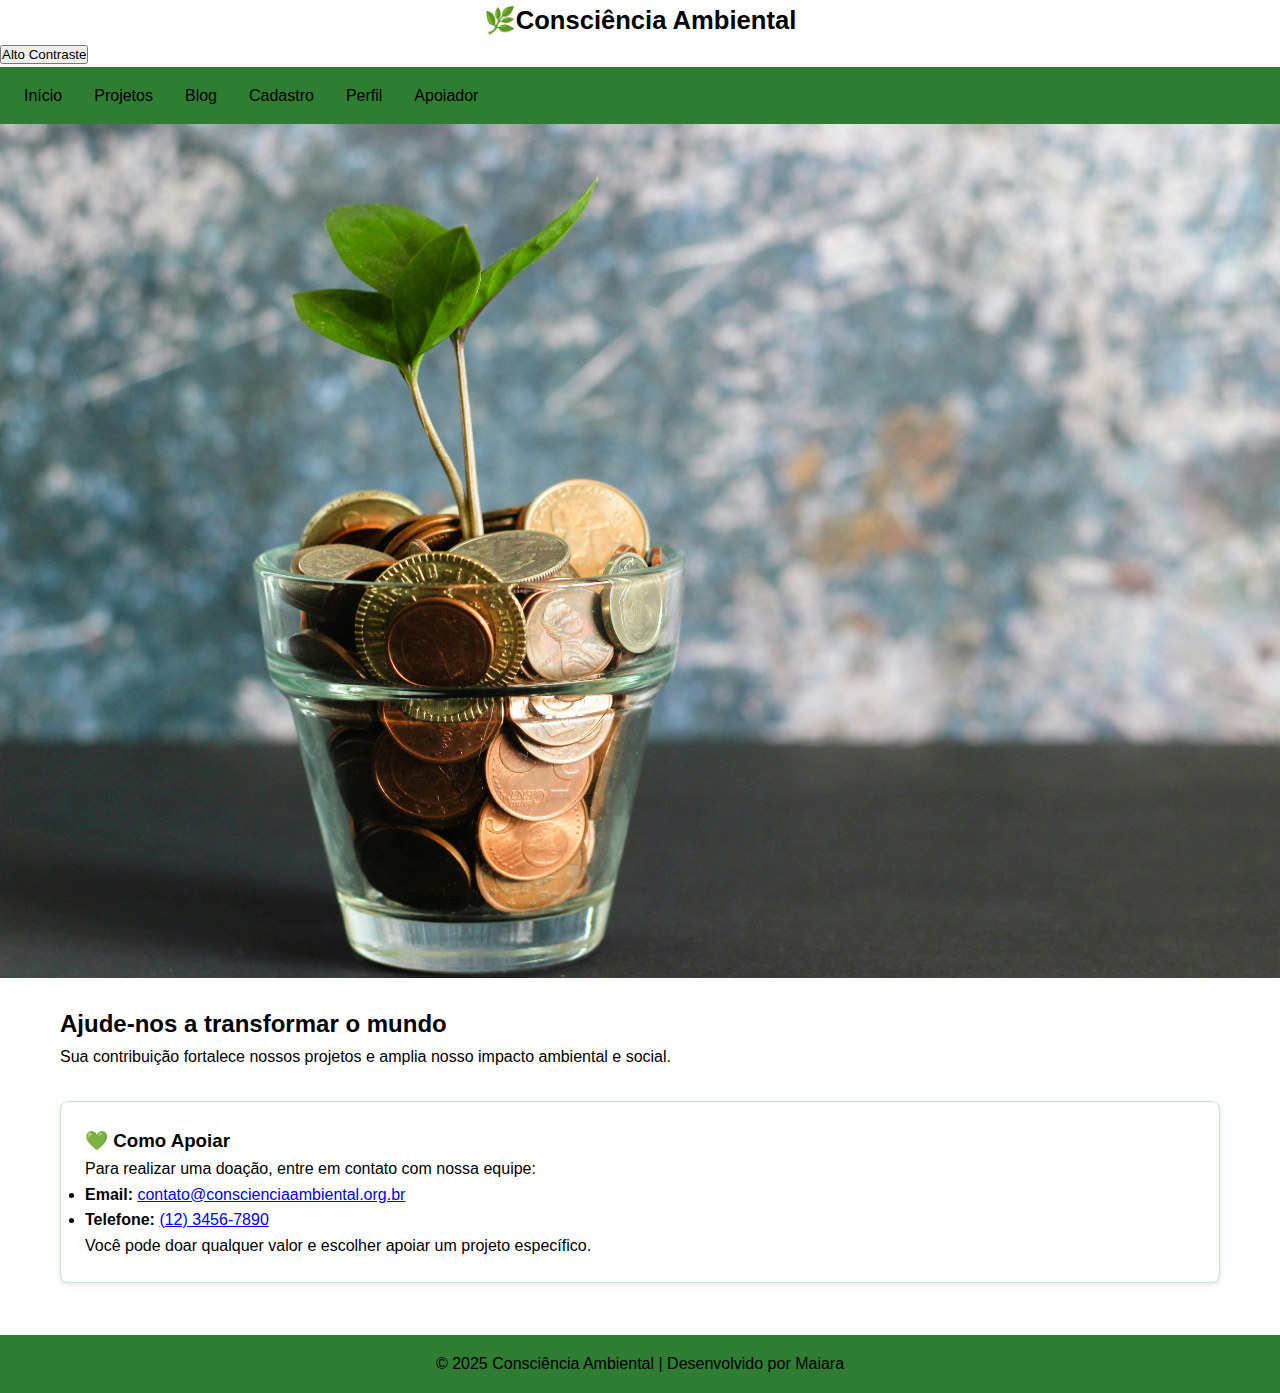
<file: apoiador.html>
<!DOCTYPE html>
<html lang="pt-br">
<head>
  <meta charset="UTF-8">
  <meta name="viewport" content="width=device-width, initial-scale=1.0">
  <title>Apoiador - Consciência Ambiental</title>
  <script src="js/script.js" defer></script>
  <link rel="stylesheet" href="css/variables.css" />
  <link rel="stylesheet" href="css/layout.css" />
  <link rel="stylesheet" href="css/components.css" />
  <link rel="stylesheet" href="css/responsive.css" />
</head>
<body>
 <header class="navbar">
  <div class="logo">
    <h1 class="titulo-site">🌿Consciência Ambiental</h1> 
  </div>

  <button class="hamburger" tabindex="0" role="button" aria-label="Abrir menu de navegação">☰</button>

  <!-- Botão de contraste -->
  <button id="btnContraste" aria-label="Ativar modo alto contraste">Alto Contraste</button> 

    <nav class="menu">
      <ul class="nav-links">
        <li><a href="index.html">Início</a></li>
        <li class="dropdown">
          <a href="projetos.html">Projetos</a>
          <ul class="submenu">
            <li><a href="educacao.html">Educação Ambiental</a></li>
          </ul>
        </li>
        <li><a href="blog.html">Blog</a></li>
        <li><a href="cadastro.html">Cadastro</a></li>
        <li><a href="perfil.html">Perfil</a></li>
        <li><a href="apoiador.html">Apoiador</a></li>
      </ul>
    </nav>
  </header>

  <!-- Imagem de destaque responsiva -->
  <img src="imagens/apoiador.png" alt="Imagem de apoio ambiental" style="width: 100%; height: auto;">

  <main class="container">
    <section class="intro">
      <h2>Ajude-nos a transformar o mundo</h2>
      <p>Sua contribuição fortalece nossos projetos e amplia nosso impacto ambiental e social.</p>
    </section>

    <section class="cards">
      <div class="card">
        <h3>💚 Como Apoiar</h3>
        <p>Para realizar uma doação, entre em contato com nossa equipe:</p>
        <ul class="contato-lista">
          <li><strong>Email:</strong> <a href="mailto:contato@conscienciaambiental.org.br">contato@conscienciaambiental.org.br</a></li>
          <li><strong>Telefone:</strong> <a href="tel:+551234567890">(12) 3456-7890</a></li>
        </ul>
        <p>Você pode doar qualquer valor e escolher apoiar um projeto específico.</p>
      </div>
    </section>
  </main>

  <footer class="footer">
    <p>&copy; 2025 Consciência Ambiental | Desenvolvido por Maiara</p>
  </footer>
</body>
</html>
</file>
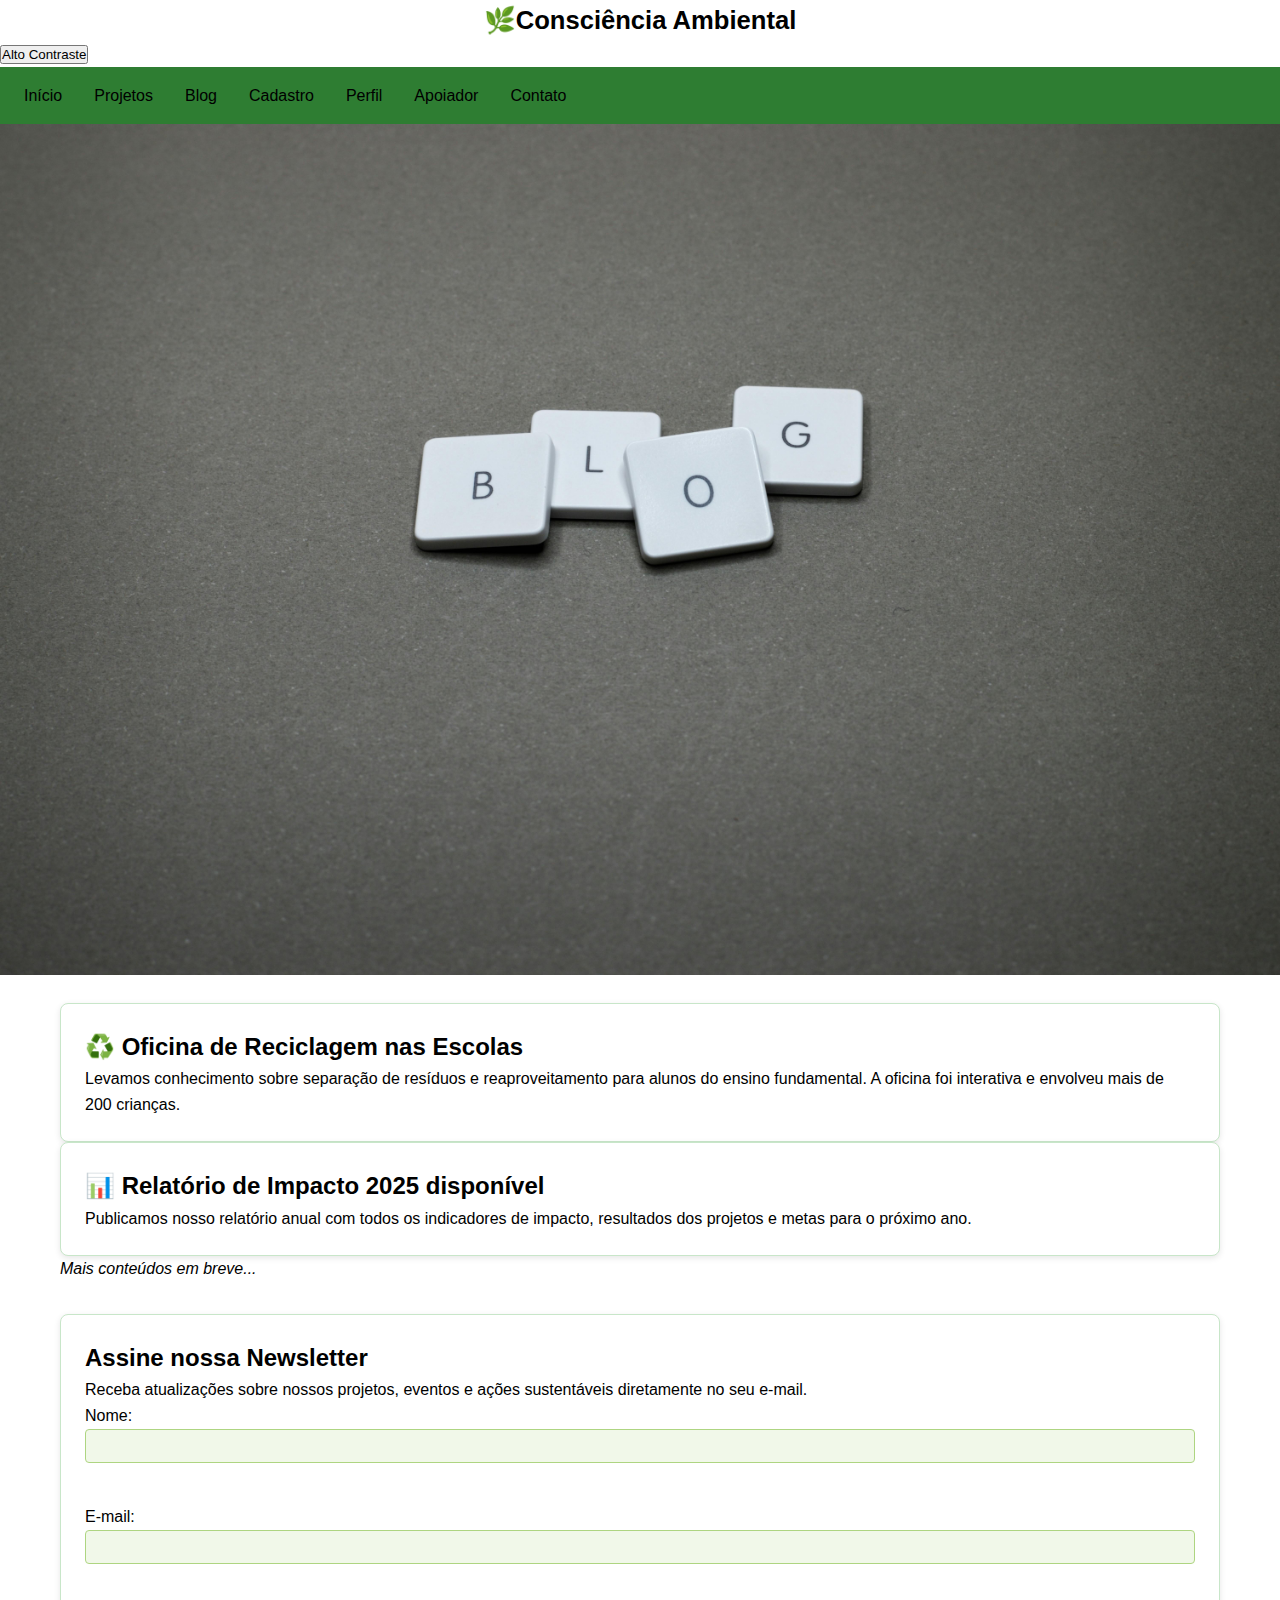
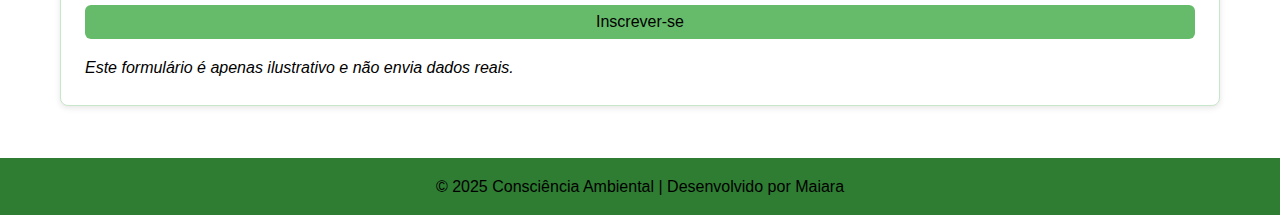
<file: blog.html>
<!DOCTYPE html>
<html lang="pt-br">
<head>
  <meta charset="UTF-8">
  <meta name="viewport" content="width=device-width, initial-scale=1.0">
  <title>Blog - Consciência Ambiental</title>
  <script src="js/script.js" defer></script>
  <link rel="stylesheet" href="css/variables.css" />
  <link rel="stylesheet" href="css/layout.css" />
  <link rel="stylesheet" href="css/components.css" />
  <link rel="stylesheet" href="css/responsive.css" />
</head>
<body>
  <header class="navbar">
    <div class="logo">
   <h1 class="titulo-site">🌿Consciência Ambiental</h1> 
    </div>

    <button class="hamburger" tabindex="0" role="button" aria-label="Abrir menu de navegação">☰</button>

    <button id="btnContraste" aria-label="Ativar modo alto contraste">Alto Contraste</button>

    <nav class="menu">
      <ul class="nav-links">
        <li><a href="index.html">Início</a></li>
        <li class="dropdown">
          <a href="projetos.html">Projetos</a>
          <ul class="submenu">
            <li><a href="educacao.html">Educação Ambiental</a></li>
            <li><a href="reciclagem.html">Reciclagem</a></li>
          </ul>
        </li>
        <li><a href="blog.html">Blog</a></li>
        <li><a href="cadastro.html">Cadastro</a></li>
        <li><a href="perfil.html">Perfil</a></li>
        <li><a href="apoiador.html">Apoiador</a></li>
        <li><a href="contato.html">Contato</a></li>
      </ul>
    </nav>
  </header>

  <!-- Imagem de destaque -->
  <img src="imagens/blog.png" alt="Imagem do Blog" style="width: 100%; height: auto;">

  <main class="container">
    <section class="posts">
      <div class="post card">
        <h2>♻️ Oficina de Reciclagem nas Escolas</h2>
        <p>Levamos conhecimento sobre separação de resíduos e reaproveitamento para alunos do ensino fundamental. A oficina foi interativa e envolveu mais de 200 crianças.</p>
      </div>

      <div class="post card">
        <h2>📊 Relatório de Impacto 2025 disponível</h2>
        <p>Publicamos nosso relatório anual com todos os indicadores de impacto, resultados dos projetos e metas para o próximo ano.</p>
      </div>

      <p><em>Mais conteúdos em breve...</em></p>
    </section>

    <section class="newsletter card">
      <h2>Assine nossa Newsletter</h2>
      <p>Receba atualizações sobre nossos projetos, eventos e ações sustentáveis diretamente no seu e-mail.</p>
      <form>
        <label for="nome">Nome:</label><br>
        <input type="text" id="nome" name="nome"><br><br>

        <label for="email">E-mail:</label><br>
        <input type="email" id="email" name="email"><br><br>

        <input type="submit" class="button" value="Inscrever-se">
      </form>
      <p><em>Este formulário é apenas ilustrativo e não envia dados reais.</em></p>
    </section>
  </main>

  <footer class="footer">
    <p>&copy; 2025 Consciência Ambiental | Desenvolvido por Maiara</p>
  </footer>
</body>
</html>
</file>
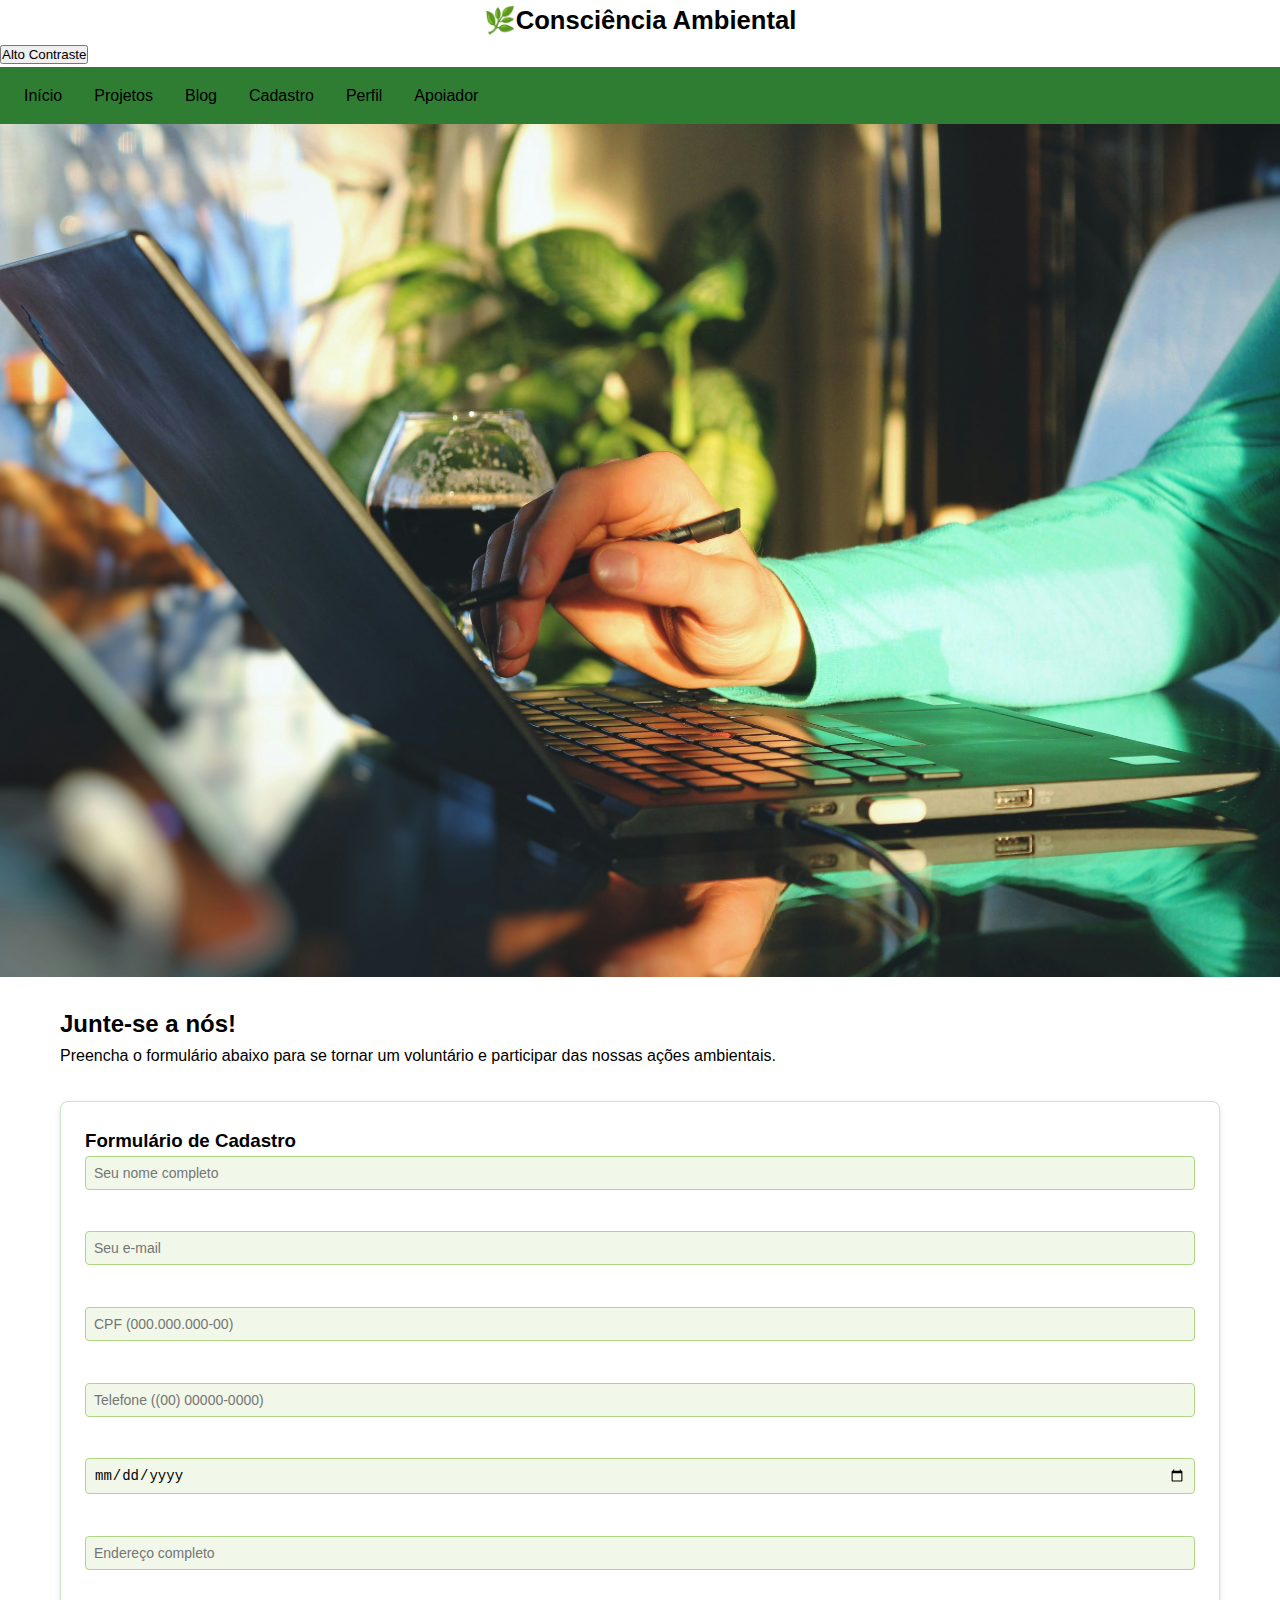
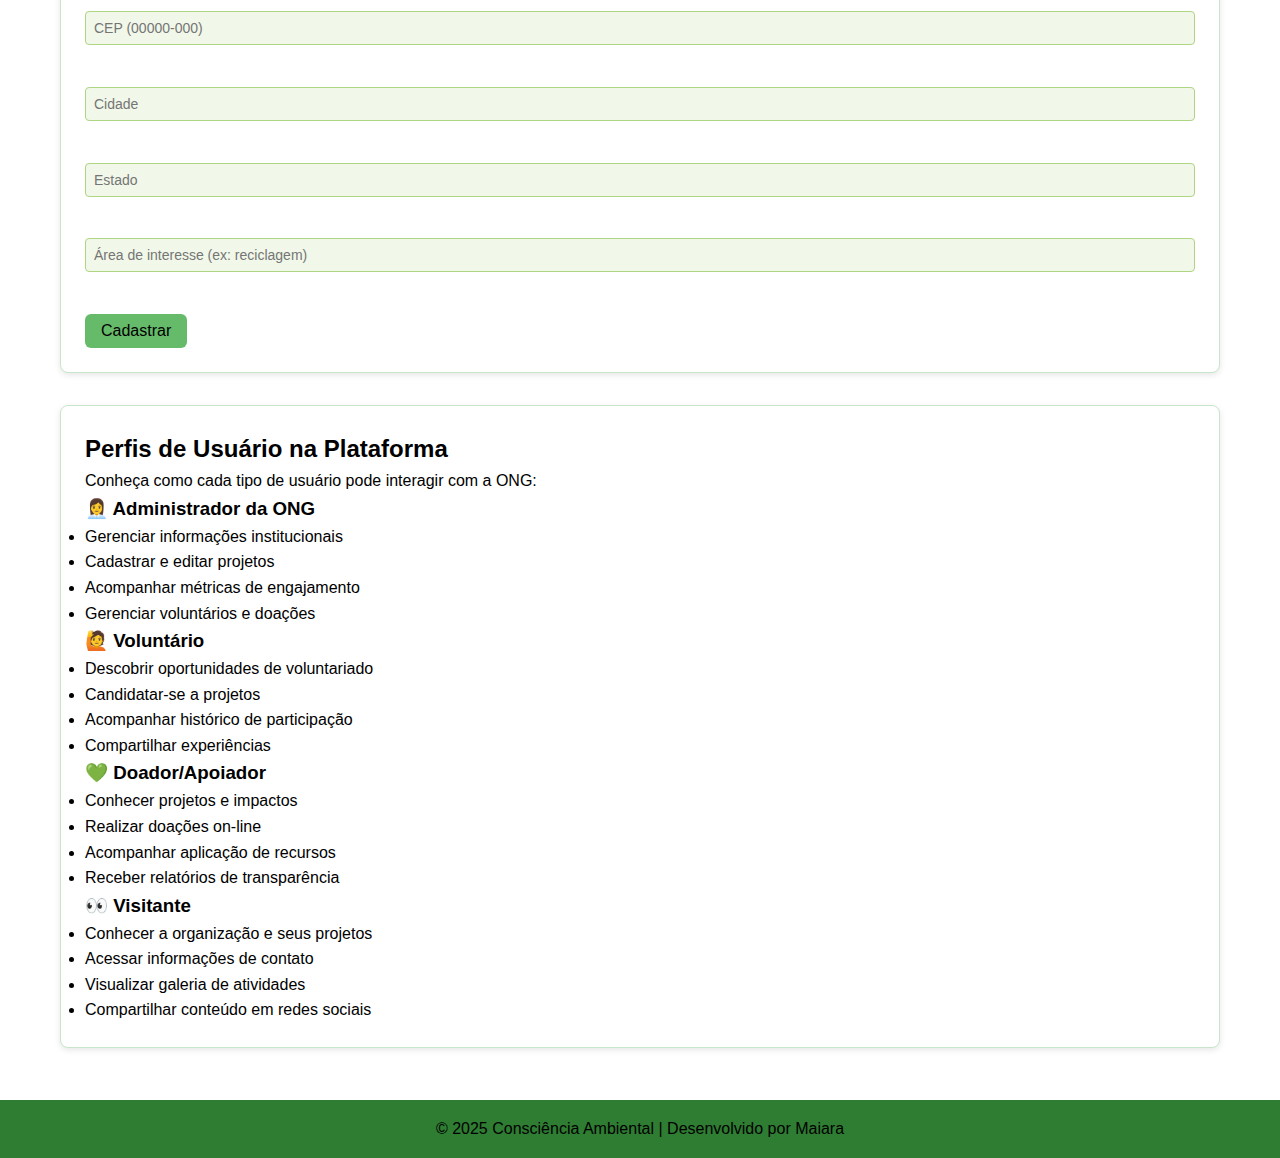
<file: cadastro.html>
<!DOCTYPE html>
<html lang="pt-br">
<head>
  <meta charset="UTF-8" />
  <meta name="viewport" content="width=device-width, initial-scale=1.0" />
  <title>Cadastro - Consciência Ambiental</title>
  <script src="js/script.js" defer></script>
  <link rel="stylesheet" href="css/variables.css" />
  <link rel="stylesheet" href="css/layout.css" />
  <link rel="stylesheet" href="css/components.css" />
  <link rel="stylesheet" href="css/responsive.css" />
</head>
<body>
  <header class="navbar">
    <div class="logo">
      <h1 class="titulo-site">🌿Consciência Ambiental</h1>
    </div>

    <button class="hamburger" tabindex="0" role="button" aria-label="Abrir menu de navegação">☰</button>
    <button id="btnContraste" aria-label="Ativar modo alto contraste">Alto Contraste</button>

    <nav class="menu">
      <ul class="nav-links">
        <li><a href="index.html">Início</a></li>
        <li class="dropdown">
          <a href="projetos.html">Projetos</a>
          <ul class="submenu">
            <li><a href="educacao.html">Educação Ambiental</a></li>
            <li><a href="reciclagem.html">Reciclagem</a></li>
          </ul>
        </li>
        <li><a href="blog.html">Blog</a></li>
        <li><a href="cadastro.html">Cadastro</a></li>
        <li><a href="perfil.html">Perfil</a></li>
        <li><a href="apoiador.html">Apoiador</a></li>
      </ul>
    </nav>
  </header>

  <img src="imagens/cadastro.png" alt="Imagem de cadastro" style="width: 100%; height: auto;" />

  <main class="container">
    <section class="intro">
      <h2>Junte-se a nós!</h2>
      <p>Preencha o formulário abaixo para se tornar um voluntário e participar das nossas ações ambientais.</p>
    </section>

    <section class="cards">
      <div class="card">
        <h3>Formulário de Cadastro</h3>
        <form onsubmit="enviarCadastro(event)">
          <input type="text" id="nome" name="nome" placeholder="Seu nome completo" required><br><br>
          <input type="email" id="email" name="email" placeholder="Seu e-mail" required><br><br>
          <input type="text" id="cpf" name="cpf" placeholder="CPF (000.000.000-00)" maxlength="14" required><br><br>
          <input type="text" id="telefone" name="telefone" placeholder="Telefone ((00) 00000-0000)" maxlength="15" required><br><br>
          <input type="date" id="nascimento" name="nascimento" required><br><br>
          <input type="text" id="endereco" name="endereco" placeholder="Endereço completo" required><br><br>
          <input type="text" id="cep" name="cep" placeholder="CEP (00000-000)" maxlength="9" required><br><br>
          <input type="text" id="cidade" name="cidade" placeholder="Cidade" required><br><br>
          <input type="text" id="estado" name="estado" placeholder="Estado" required><br><br>
          <input type="text" id="interesse" name="interesse" placeholder="Área de interesse (ex: reciclagem)" required><br><br>
          <button type="submit" class="button">Cadastrar</button>
        </form>
      </div>
    </section>

    <section class="card">
      <h2>Perfis de Usuário na Plataforma</h2>
      <p>Conheça como cada tipo de usuário pode interagir com a ONG:</p>

      <h3>👩‍💼 Administrador da ONG</h3>
      <ul>
        <li>Gerenciar informações institucionais</li>
        <li>Cadastrar e editar projetos</li>
        <li>Acompanhar métricas de engajamento</li>
        <li>Gerenciar voluntários e doações</li>
      </ul>

      <h3>🙋 Voluntário</h3>
      <ul>
        <li>Descobrir oportunidades de voluntariado</li>
        <li>Candidatar-se a projetos</li>
        <li>Acompanhar histórico de participação</li>
        <li>Compartilhar experiências</li>
      </ul>

      <h3>💚 Doador/Apoiador</h3>
      <ul>
        <li>Conhecer projetos e impactos</li>
        <li>Realizar doações on-line</li>
        <li>Acompanhar aplicação de recursos</li>
        <li>Receber relatórios de transparência</li>
      </ul>

      <h3>👀 Visitante</h3>
      <ul>
        <li>Conhecer a organização e seus projetos</li>
        <li>Acessar informações de contato</li>
        <li>Visualizar galeria de atividades</li>
        <li>Compartilhar conteúdo em redes sociais</li>
      </ul>
    </section>
  </main>

  <footer class="footer">
    <p>&copy; 2025 Consciência Ambiental | Desenvolvido por Maiara</p>
  </footer>
</body>
</html>
</file>
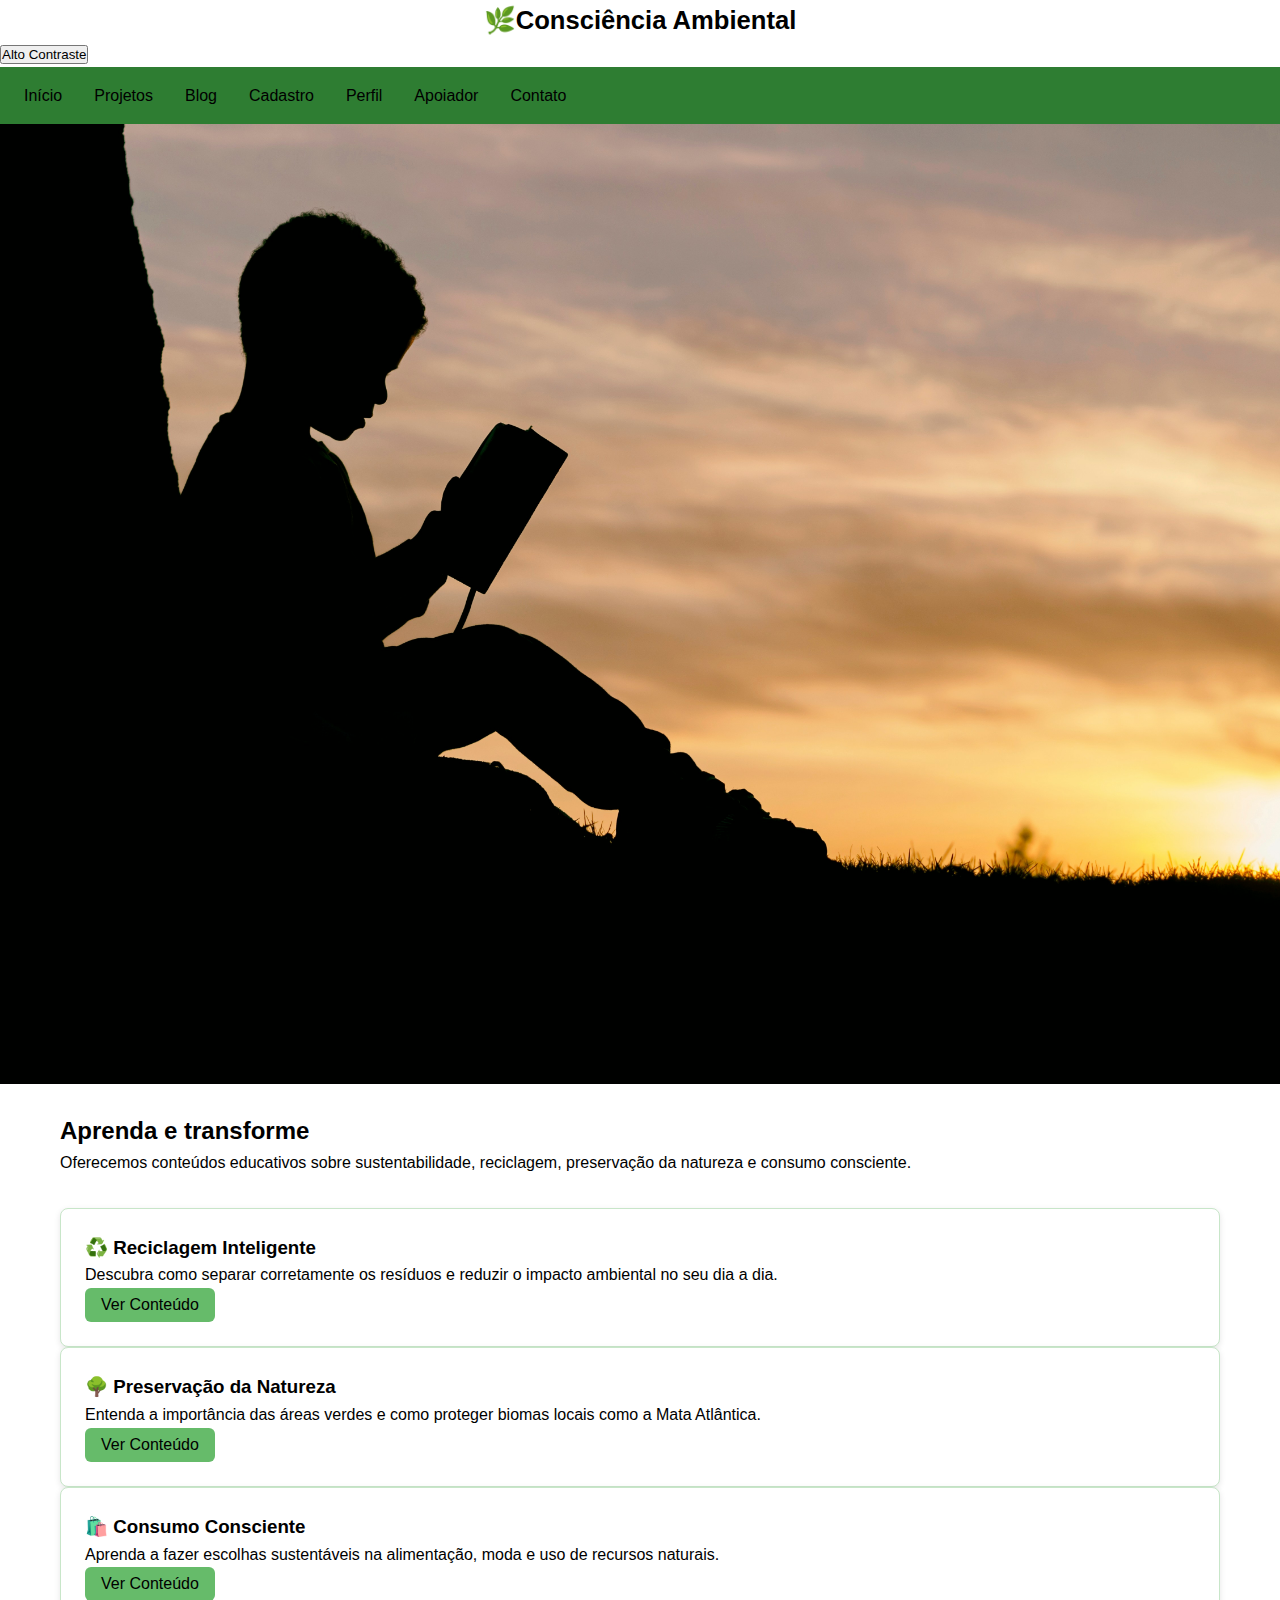
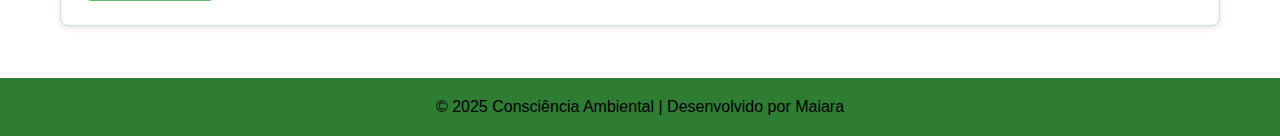
<file: educacao.html>
<!DOCTYPE html>
<html lang="pt-br">
<head>
  <meta charset="UTF-8">
  <meta name="viewport" content="width=device-width, initial-scale=1.0">
  <title>Educação Ambiental - Consciência Ambiental</title>
  <script src="js/script.js" defer></script>
  <link rel="stylesheet" href="css/variables.css" />
  <link rel="stylesheet" href="css/layout.css" />
  <link rel="stylesheet" href="css/components.css" />
  <link rel="stylesheet" href="css/responsive.css" />
</head>
<body>
  <header class="navbar">
    <div class="logo">
      <h1 class="titulo-site">🌿Consciência Ambiental</h1> 
    </div>

   <button class="hamburger" tabindex="0" role="button" aria-label="Abrir menu de navegação">☰</button>

   <button id="btnContraste" aria-label="Ativar modo alto contraste">Alto Contraste</button>

    <nav class="menu">
      <ul class="nav-links">
        <li><a href="index.html">Início</a></li>
        <li class="dropdown">
          <a href="projetos.html">Projetos</a>
          <ul class="submenu">
            <li><a href="educacao.html">Educação Ambiental</a></li>
            <li><a href="reciclagem.html">Reciclagem</a></li>
          </ul>
        </li>
        <li><a href="blog.html">Blog</a></li>
        <li><a href="cadastro.html">Cadastro</a></li>
        <li><a href="perfil.html">Perfil</a></li>
        <li><a href="apoiador.html">Apoiador</a></li>
        <li><a href="contato.html">Contato</a></li>
      </ul>
    </nav>
  </header>

  <!-- Imagem de destaque -->
  <img src="imagens/educacao.png" alt="Imagem sobre educação ambiental" style="width: 100%; height: auto;">

  <main class="container">
    <section class="intro">
      <h2>Aprenda e transforme</h2>
      <p>Oferecemos conteúdos educativos sobre sustentabilidade, reciclagem, preservação da natureza e consumo consciente.</p>
    </section>

    <section class="cards">
      <div class="card">
        <h3>♻️ Reciclagem Inteligente</h3>
        <p>Descubra como separar corretamente os resíduos e reduzir o impacto ambiental no seu dia a dia.</p>
        <button class="button" onclick="alert('Em breve: curso interativo sobre reciclagem.')">Ver Conteúdo</button>
      </div>

      <div class="card">
        <h3>🌳 Preservação da Natureza</h3>
        <p>Entenda a importância das áreas verdes e como proteger biomas locais como a Mata Atlântica.</p>
        <button class="button" onclick="alert('Em breve: guia de preservação ambiental.')">Ver Conteúdo</button>
      </div>

      <div class="card">
        <h3>🛍️ Consumo Consciente</h3>
        <p>Aprenda a fazer escolhas sustentáveis na alimentação, moda e uso de recursos naturais.</p>
        <button class="button" onclick="alert('Em breve: dicas práticas de consumo consciente.')">Ver Conteúdo</button>
      </div>
    </section>
  </main>

  <footer class="footer">
    <p>&copy; 2025 Consciência Ambiental | Desenvolvido por Maiara</p>
  </footer>
</body>
</html>
</file>
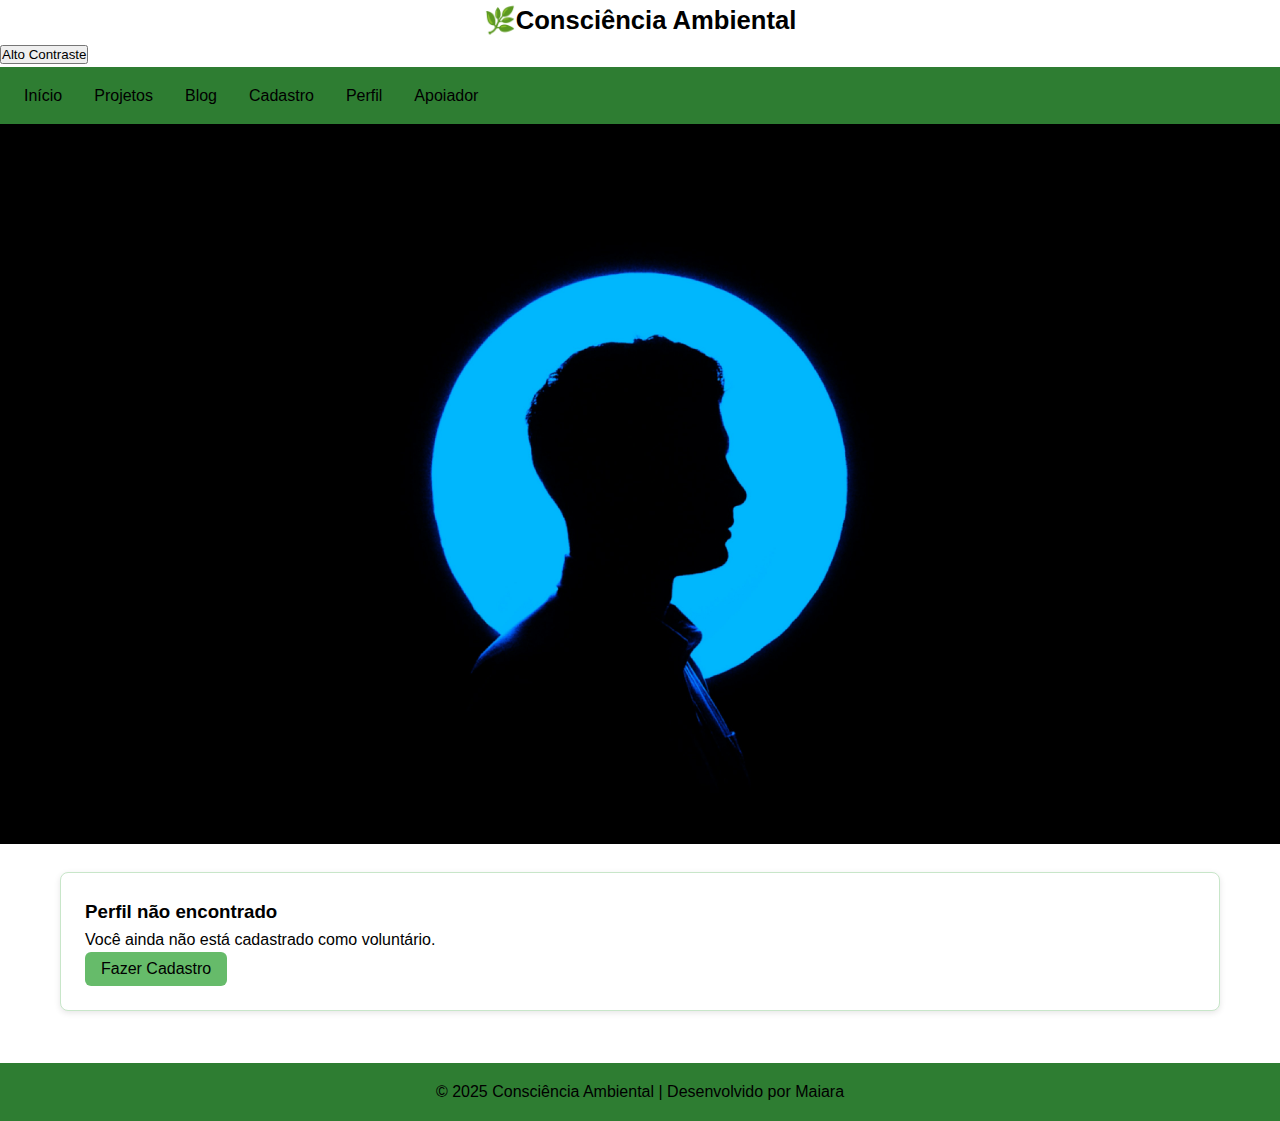
<file: perfil.html>
<!DOCTYPE html>
<html lang="pt-br">
<head>
  <meta charset="UTF-8">
  <meta name="viewport" content="width=device-width, initial-scale=1.0">
  <title>Meu Perfil - Consciência Ambiental</title>
  <script src="js/script.js" defer></script>
  <link rel="stylesheet" href="css/variables.css" />
  <link rel="stylesheet" href="css/layout.css" />
  <link rel="stylesheet" href="css/components.css" />
  <link rel="stylesheet" href="css/responsive.css" />
</head>
<body>
  <header class="navbar">
    <div class="logo">
     <h1 class="titulo-site">🌿Consciência Ambiental</h1> 
    </div>

    <button class="hamburger" tabindex="0" role="button" aria-label="Abrir menu de navegação">☰</button>

    <button id="btnContraste" aria-label="Ativar modo alto contraste">Alto Contraste</button>

    <nav class="menu">
      <ul class="nav-links">
        <li><a href="index.html">Início</a></li>
        <li class="dropdown">
          <a href="projetos.html">Projetos</a>
          <ul class="submenu">
            <li><a href="educacao.html">Educação Ambiental</a></li>
          </ul>
        </li>
        <li><a href="blog.html">Blog</a></li>
        <li><a href="cadastro.html">Cadastro</a></li>
        <li><a href="perfil.html">Perfil</a></li>
        <li><a href="apoiador.html">Apoiador</a></li>
      </ul>
    </nav>
  </header>

  <!-- Imagem de destaque responsiva -->
  <img src="imagens/perfil.png" alt="Imagem do perfil" style="width: 100%; height: auto;">

  <main class="container">
    <section class="cards">
      <!-- Dados do perfil -->
      <div class="card" id="perfilCard" style="display: none;">
        <h3>Seus Dados</h3>
        <p><strong>Nome:</strong> <span id="perfilNome"></span></p>
        <p><strong>Email:</strong> <span id="perfilEmail"></span></p>
        <p><strong>CPF:</strong> <span id="perfilCPF"></span></p>
        <p><strong>Telefone:</strong> <span id="perfilTelefone"></span></p>
        <p><strong>Data de Nascimento:</strong> <span id="perfilNascimento"></span></p>
        <p><strong>Endereço:</strong> <span id="perfilEndereco"></span></p>
        <p><strong>CEP:</strong> <span id="perfilCEP"></span></p>
        <p><strong>Cidade:</strong> <span id="perfilCidade"></span></p>
        <p><strong>Estado:</strong> <span id="perfilEstado"></span></p>
        <p><strong>Área de Interesse:</strong> <span id="perfilInteresse"></span></p>
        <button class="button" onclick="sairPerfil()">Sair</button>
      </div>

      <!-- Mensagem de não cadastrado -->
      <div class="card" id="mensagemCard" style="display: none;">
        <h3>Perfil não encontrado</h3>
        <p>Você ainda não está cadastrado como voluntário.</p>
        <a href="cadastro.html"><button class="button">Fazer Cadastro</button></a>
      </div>
    </section>
  </main>

  <footer class="footer">
    <p>&copy; 2025 Consciência Ambiental | Desenvolvido por Maiara</p>
  </footer>

  <script>
    document.addEventListener("DOMContentLoaded", carregarPerfil);
  </script>
</body>
</html>
</file>
<file: css/variables.css>
:root {
  /* Paleta de Cores Naturais */
  --color-primary: #2e7d32;       /* Verde floresta */
  --color-secondary: #66bb6a;     /* Verde claro */
  --color-accent: #a5d6a7;        /* Verde suave */
  --color-neutral-100: #f1f8e9;   /* Fundo claro */
  --color-neutral-200: #c8e6c9;   /* Verde pálido */
  --color-neutral-300: #aed581;   /* Verde médio */
  --color-neutral-800: #33691e;   /* Verde escuro */
  --color-neutral-900: #1b5e20;   /* Verde profundo */

  /* Cores principais para contraste */
  --color-background: #ffffff;
  --color-text: #000000;
  --color-primary: #2e7d32;

  /* Tipografia */
  --font-xs: 0.75rem;
  --font-sm: 0.875rem;
  --font-md: 1rem;
  --font-lg: 1.25rem;
  --font-xl: 1.5rem;

  /* Espaçamento */
  --space-1: 8px;
  --space-2: 16px;
  --space-3: 24px;
  --space-4: 32px;
  --space-5: 48px;
  --space-6: 64px;

  /* Fontes */
  --font-family: 'Segoe UI', sans-serif;
}

/* Modo escuro automático */
@media (prefers-color-scheme: dark) {
  :root {
    --color-background: #121212;
    --color-text: #ffffff;
    --color-primary: #00ff88;
  }
}

/* Modo alto contraste manual */
.high-contrast {
  --color-background: #000000;
  --color-text: #ffff00;
  --color-primary: #00ffff;
}
</file>
<file: css/components.css>
.button {
  padding: var(--space-1) var(--space-2);
  background-color: var(--color-secondary);
  color: var(--color-text);
  border: none;
  border-radius: 6px;
  font-size: var(--font-md);
  cursor: pointer;
  transition: background-color 0.3s ease;
}

.button:hover {
  background-color: var(--color-primary);
}

.card {
  background-color: var(--color-background);
  border: 1px solid var(--color-neutral-200);
  border-radius: 8px;
  padding: var(--space-3);
  box-shadow: 0 2px 6px rgba(0, 0, 0, 0.1);
}

input, select, textarea {
  width: 100%;
  padding: var(--space-1);
  margin-bottom: var(--space-2);
  border: 1px solid var(--color-neutral-300);
  border-radius: 4px;
  font-size: var(--font-sm);
  background-color: var(--color-neutral-100);
  color: var(--color-text);
}

input:focus, select:focus, textarea:focus {
  outline: none;
  border-color: var(--color-primary);
  box-shadow: 0 0 0 2px var(--color-accent);
}

.alert {
  background-color: var(--color-secondary);
  color: var(--color-text);
  padding: var(--space-2);
  border-radius: 4px;
  margin-bottom: var(--space-2);
}

.toast {
  position: fixed;
  bottom: var(--space-2);
  right: var(--space-2);
  background: var(--color-primary);
  color: var(--color-text);
  padding: var(--space-2);
  border-radius: 4px;
  box-shadow: 0 2px 8px rgba(0,0,0,0.2);
}

.badge {
  display: inline-block;
  background-color: var(--color-accent);
  color: var(--color-neutral-900);
  padding: 4px 8px;
  border-radius: 12px;
  font-size: var(--font-xs);
  margin-right: var(--space-1);
}
</file>
<file: css/layout.css>
/* Reset e base */
* {
  margin: 0;
  padding: 0;
  box-sizing: border-box;
}

html, body {
  width: 100%;
  font-family: Arial, sans-serif;
  background-color: var(--color-background);
  color: var(--color-text);
  overflow-x: hidden;
  line-height: 1.6;
}

/* Container principal */
main, .container, .conteudo {
  max-width: 1000px;
  margin: 0 auto;
  padding: 20px;
}

/* Título principal */
h1, .titulo-principal {
  text-align: center;
  color: var(--color-primary);
  font-size: clamp(1.8rem, 3vw, 2.5rem);
  margin-bottom: 20px;
}

/* Seções de conteúdo */
section, .bloco, .sessao {
  margin-bottom: 32px;
}

/* Parágrafos e textos */
p, li, span {
  font-size: 1rem;
  max-width: 100%;
  word-break: break-word;
}

/* Responsividade */
@media (max-width: 768px) {
  body {
    font-size: 16px;
    padding: 10px;
  }

  h1, .titulo-principal {
    font-size: 1.5rem;
    padding: 0 10px;
  }

  main, .container, .conteudo {
    padding: 16px;
  }

  section, .bloco, .sessao {
    margin-bottom: 24px;
  }
}
</file>
<file: css/responsive.css>
/* Reset e base */
* {
  margin: 0;
  padding: 0;
  box-sizing: border-box;
}

html, body {
  width: 100%;
  font-family: var(--font-family, Arial, sans-serif);
  background-color: var(--color-background);
  color: var(--color-text);
  overflow-x: hidden;
  word-break: break-word;
  line-height: 1.6;
}

/* Container centralizado */
.container {
  max-width: 1200px;
  margin: 0 auto;
  padding: 20px;
}

/* Título principal */
.titulo-principal {
  text-align: center;
  color: var(--color-primary);
  font-size: clamp(1.5rem, 2.5vw, 2rem);
  margin: 20px 0;
}

/* Menu */
.menu {
  display: flex;
  justify-content: space-between;
  align-items: center;
  background-color: var(--color-primary);
  padding: 16px;
  color: var(--color-text);
  position: relative;
  width: 100%;
  flex-wrap: wrap;
}

.logo h1 {
  font-size: clamp(1.5rem, 2vw, 1.8rem);
  margin: 0;
  color: var(--color-text);
  word-break: break-word;
}

.hamburger {
  display: none;
  font-size: 1.8rem;
  background: none;
  border: none;
  color: var(--color-text);
  cursor: pointer;
  margin-left: 16px;
}

.nav-links {
  display: flex;
  list-style: none;
  gap: 16px;
  align-items: center;
  margin: 0;
  padding: 0;
  z-index: 1000;
  flex-wrap: wrap;
}

.nav-links a {
  color: var(--color-text);
  text-decoration: none;
  font-size: 1rem;
  padding: 8px;
  transition: background-color 0.3s ease;
}

.nav-links a:hover {
  background-color: var(--color-secondary);
  border-radius: 4px;
}

/* Submenu */
.dropdown {
  position: relative;
}

.submenu {
  display: none;
  position: absolute;
  top: 100%;
  left: 0;
  background-color: var(--color-neutral-800);
  list-style: none;
  padding: 8px;
  border-radius: 4px;
}

.dropdown:hover .submenu {
  display: block;
}

/* Layout */
.header, .footer {
  background-color: var(--color-primary);
  color: var(--color-text);
  padding: 16px;
  text-align: center;
}

.main-content {
  display: grid;
  grid-template-columns: 2fr 1fr;
  gap: 20px;
  margin-top: 20px;
}

.sidebar {
  background-color: var(--color-neutral-100);
  padding: 16px;
  border-radius: 8px;
}

/* Responsividade */
@media (max-width: 768px) {
  .menu {
    flex-direction: column;
    align-items: flex-start;
  }

  .logo h1 {
    font-size: 1.5rem;
    width: 100%;
    text-align: center;
  }

  .hamburger {
    display: block;
    align-self: flex-end;
  }

  .nav-links {
    display: none;
    flex-direction: column;
    background-color: var(--color-neutral-900);
    position: absolute;
    top: 60px;
    right: 0;
    width: 100%;
    padding: 16px;
    border-radius: 0 0 8px 8px;
  }

  .nav-links.active {
    display: flex;
  }

  .nav-links a {
    font-size: 0.9rem;
    text-align: center;
  }

  .dropdown .submenu {
    position: static;
    display: block;
    background-color: transparent;
    padding-left: 16px;
  }

  .submenu li a {
    color: var(--color-accent);
    font-size: 0.9rem;
  }

  .main-content {
    grid-template-columns: 1fr;
  }

  .sidebar {
    margin-top: 20px;
  }

  .container {
    padding: 16px;
  }

  .titulo-principal {
    font-size: 1.5rem;
    padding: 0 10px;
  }
}
</file>
